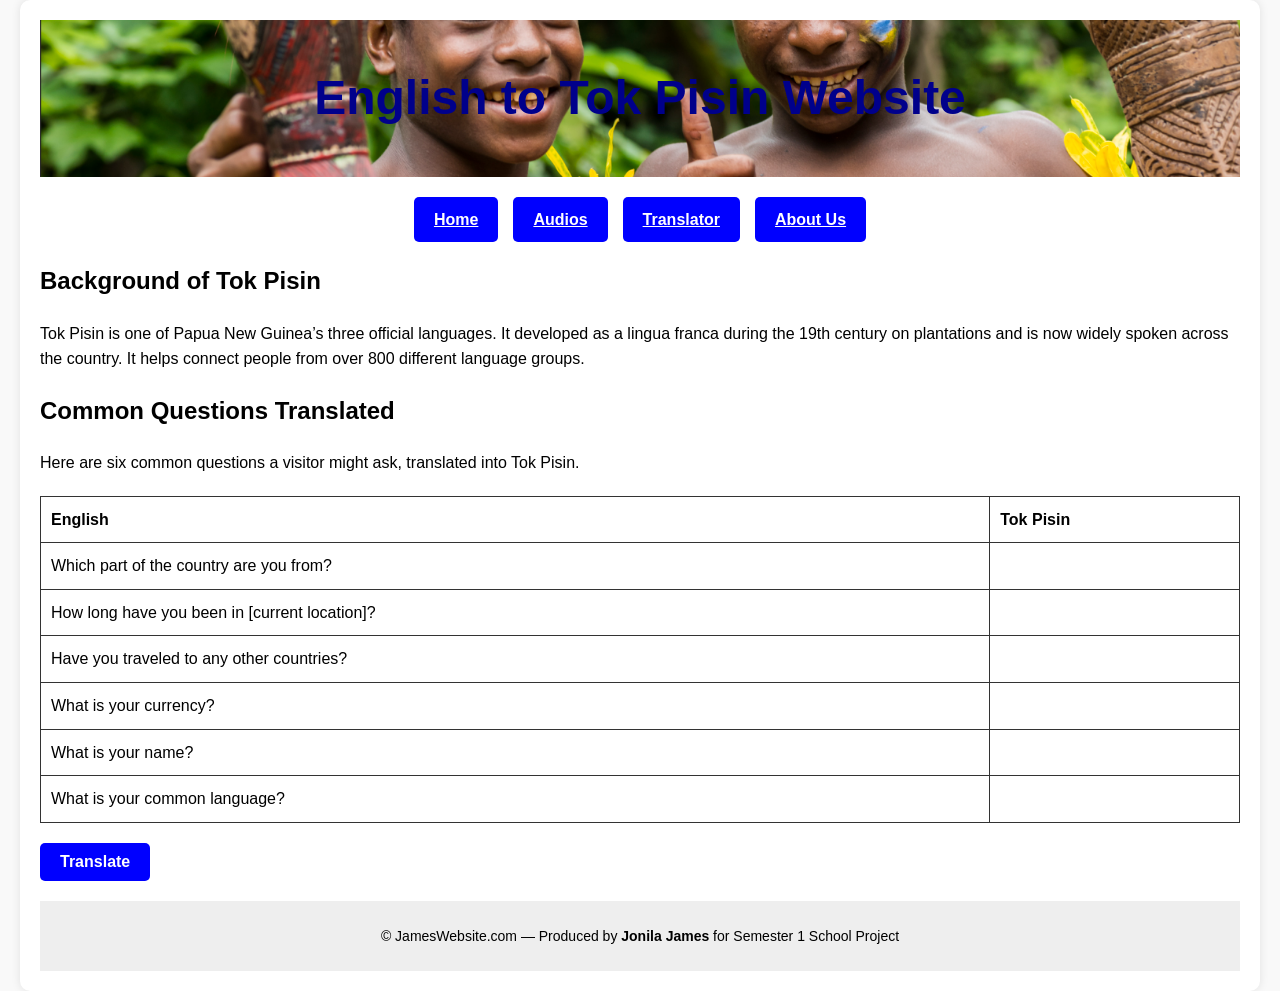
<file: index.html>
<!DOCTYPE html>
<html lang="en">
<head>
<meta charset="UTF-8">
<title>English to Tok Pisin Website</title>
<link rel="stylesheet" href="style.css">
</head>
<body>
<div class="container">
<header>
  <h1>English to Tok Pisin Website</h1>
</header>

<nav>
  <a class="button" href="index.html">Home</a>
  <a class="button" href="audio.html">Audios</a>
  <a class="button" href="translater.html">Translator</a>
  <a class="button" href="aboutus.html">About Us</a>
</nav>

<section>
  <h2>Background of Tok Pisin</h2>
  <p>Tok Pisin is one of Papua New Guinea’s three official languages. It developed as a lingua franca during the 19th century on plantations and is now widely spoken across the country. It helps connect people from over 800 different language groups.</p>
</section>

<section>
  <h2>Common Questions Translated</h2>
  <p>Here are six common questions a visitor might ask, translated into Tok Pisin.</p>
  <table>
    <tr><th>English</th><th>Tok Pisin</th></tr>
    <tr><td>Which part of the country are you from?</td><td id="demo1"></td></tr>
    <tr><td>How long have you been in [current location]?</td><td id="demo2"></td></tr>
    <tr><td>Have you traveled to any other countries?</td><td id="demo3"></td></tr>
    <tr><td>What is your currency?</td><td id="demo4"></td></tr>
    <tr><td>What is your name?</td><td id="demo5"></td></tr>
    <tr><td>What is your common language?</td><td id="demo6"></td></tr>
  </table>
  <button class="button" onclick="myFunction()">Translate</button>
</section>

<footer>
  <p>&copy; JamesWebsite.com — Produced by <strong>Jonila James</strong> for Semester 1 School Project</p>
</footer>
</div>

<script src="javascript.js"></script>
</body>
</html>
</file>
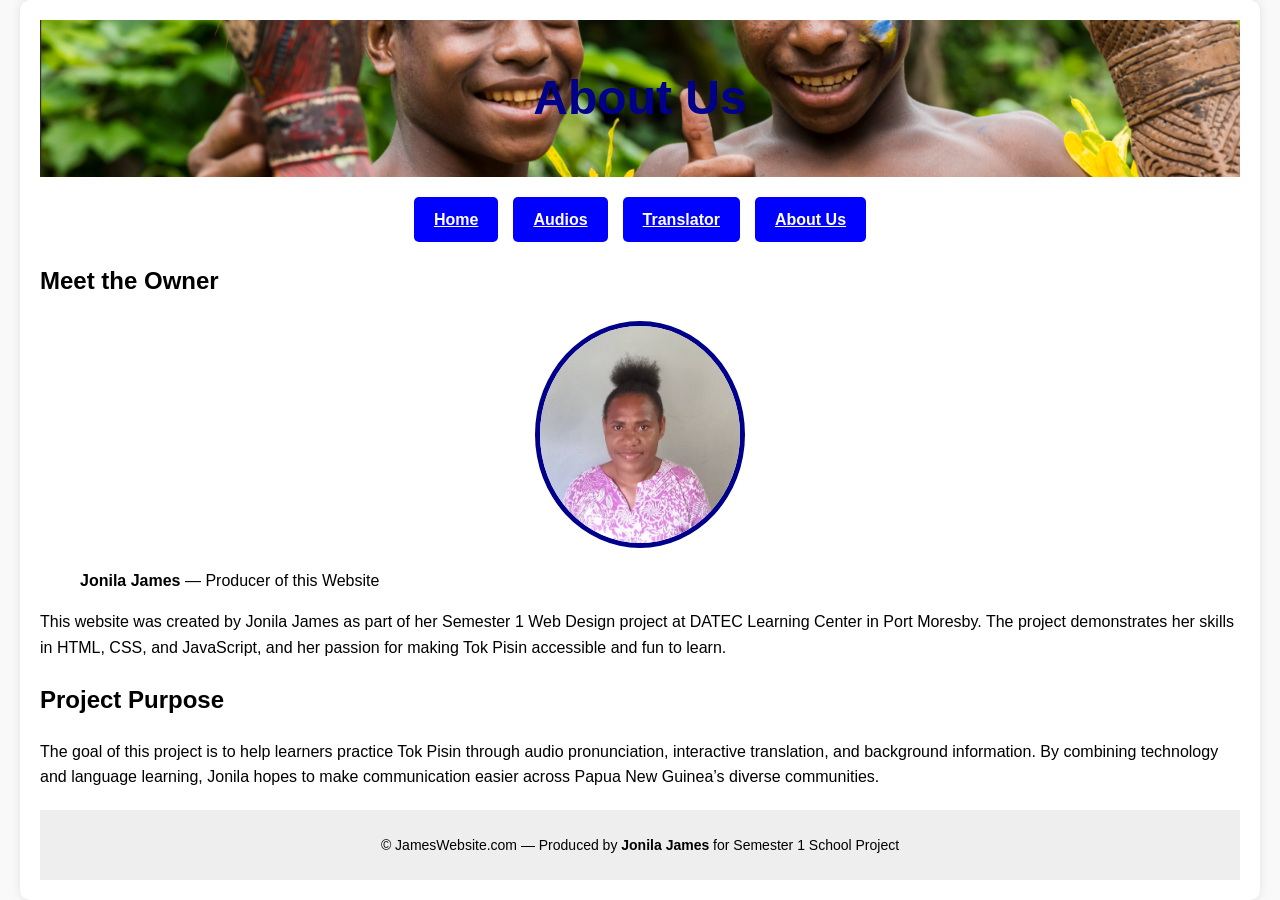
<file: aboutus.html>
<!DOCTYPE html>
<html lang="en">
<head>
<meta charset="UTF-8">
<title>About Us</title>
<link rel="stylesheet" href="style.css">
</head>
<body>
<div class="container">
<header><h1>About Us</h1></header>

<nav>
  <a class="button" href="index.html">Home</a>
  <a class="button" href="audio.html">Audios</a>
  <a class="button" href="translater.html">Translator</a>
  <a class="button" href="aboutus.html">About Us</a>
</nav>

<section>
  <h2>Meet the Owner</h2>
  <figure>
    <img src="pic2.jpg" alt="Website Owner" class="owner-photo">
    <figcaption><strong>Jonila James</strong> — Producer of this Website</figcaption>
  </figure>
  <p>This website was created by Jonila James as part of her Semester 1 Web Design project at DATEC Learning Center in Port Moresby. The project demonstrates her skills in HTML, CSS, and JavaScript, and her passion for making Tok Pisin accessible and fun to learn.</p>
</section>

<section>
  <h2>Project Purpose</h2>
  <p>The goal of this project is to help learners practice Tok Pisin through audio pronunciation, interactive translation, and background information. By combining technology and language learning, Jonila hopes to make communication easier across Papua New Guinea’s diverse communities.</p>
</section>

<footer>
  <p>&copy; JamesWebsite.com — Produced by <strong>Jonila James</strong> for Semester 1 School Project</p>
</footer>
</div>
</body>
</html>
</file>
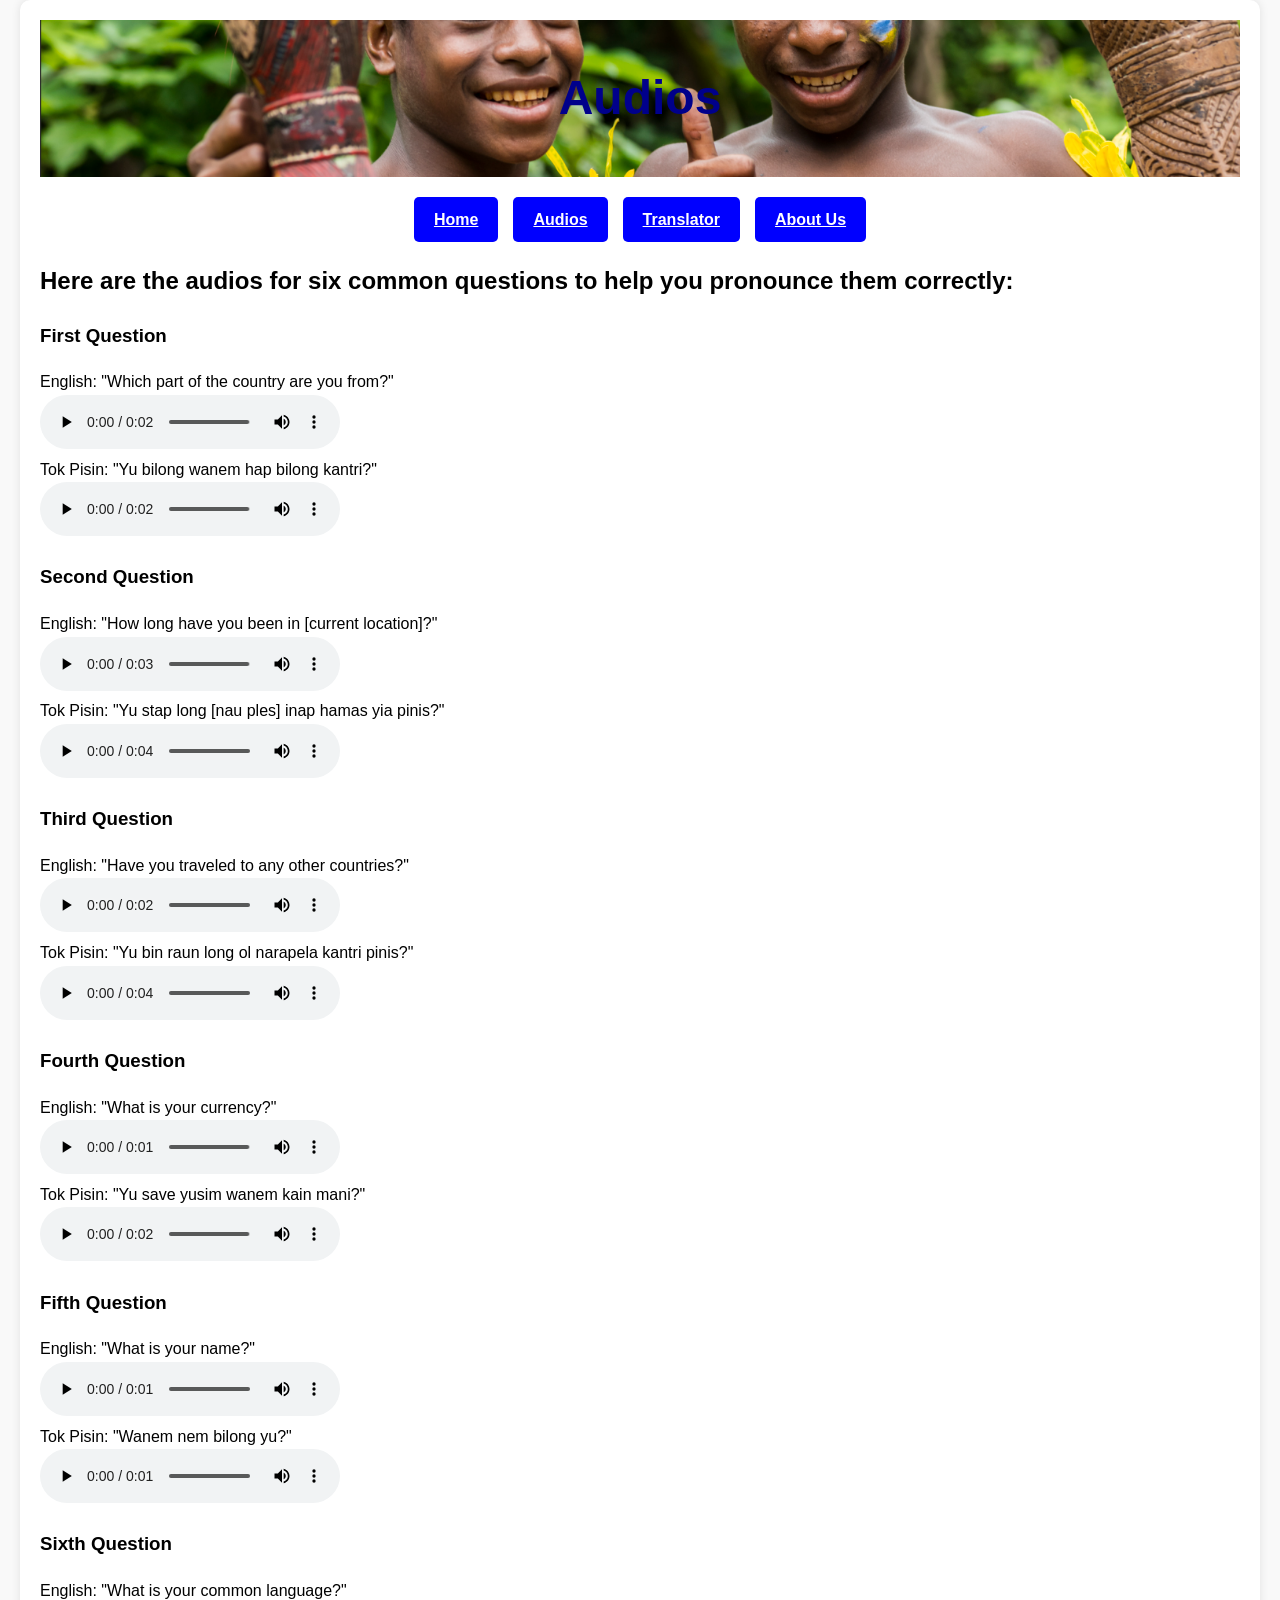
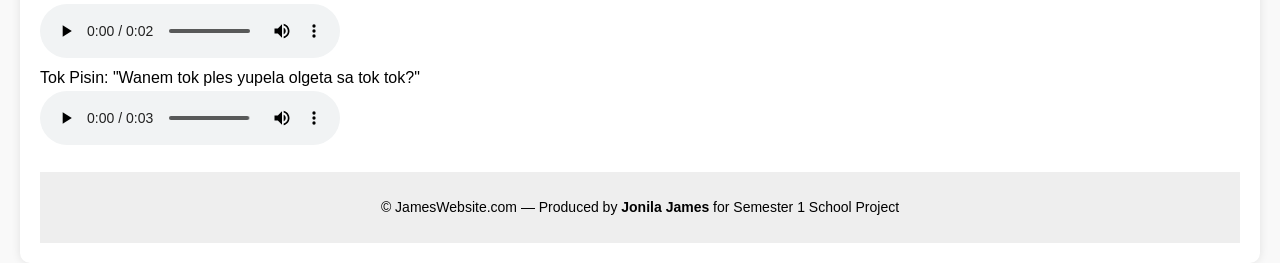
<file: audio.html>
<!DOCTYPE html>
<html lang="en">
<head>
<meta charset="UTF-8">
<title>Translations in Audios</title>
<link rel="stylesheet" href="style.css">
</head>
<body>
<div class="container">
<header><h1>Audios</h1></header>

<nav>
  <a class="button" href="index.html">Home</a>
  <a class="button" href="audio.html">Audios</a>
  <a class="button" href="translater.html">Translator</a>
  <a class="button" href="aboutus.html">About Us</a>
</nav>

<section>
  <h2>Here are the audios for six common questions to help you pronounce them correctly:</h2>

  <h3>First Question</h3>
  <figcaption>English: "Which part of the country are you from?"</figcaption>
  <audio controls src="audio10.mp3"></audio>
  <figcaption>Tok Pisin: "Yu bilong wanem hap bilong kantri?"</figcaption>
  <audio controls src="audio1.mp3"></audio>

  <h3>Second Question</h3>
  <figcaption>English: "How long have you been in [current location]?"</figcaption>
  <audio controls src="audio4.mp3"></audio>
  <figcaption>Tok Pisin: "Yu stap long [nau ples] inap hamas yia pinis?"</figcaption>
  <audio controls src="audio6.mp3"></audio>

  <h3>Third Question</h3>
  <figcaption>English: "Have you traveled to any other countries?"</figcaption>
  <audio controls src="audio12.mp3"></audio>
  <figcaption>Tok Pisin: "Yu bin raun long ol narapela kantri pinis?"</figcaption>
  <audio controls src="audio5.mp3"></audio>

  <h3>Fourth Question</h3>
  <figcaption>English: "What is your currency?"</figcaption>
  <audio controls src="audio9.mp3"></audio>
  <figcaption>Tok Pisin: "Yu save yusim wanem kain mani?"</figcaption>
  <audio controls src="audio2.mp3"></audio>

  <h3>Fifth Question</h3>
  <figcaption>English: "What is your name?"</figcaption>
  <audio controls src="audio13.mp3"></audio>
  <figcaption>Tok Pisin: "Wanem nem bilong yu?"</figcaption>
  <audio controls src="audio15.mp3"></audio>

  <h3>Sixth Question</h3>
  <figcaption>English: "What is your common language?"</figcaption>
  <audio controls src="audio14.mp3"></audio>
  <figcaption>Tok Pisin: "Wanem tok ples yupela olgeta sa tok tok?"</figcaption>
  <audio controls src="audio16.mp3"></audio>
</section>

<footer>
  <p>&copy; JamesWebsite.com — Produced by <strong>Jonila James</strong> for Semester 1 School Project</p>
</footer>
</div>
</body>
</html>
</file>
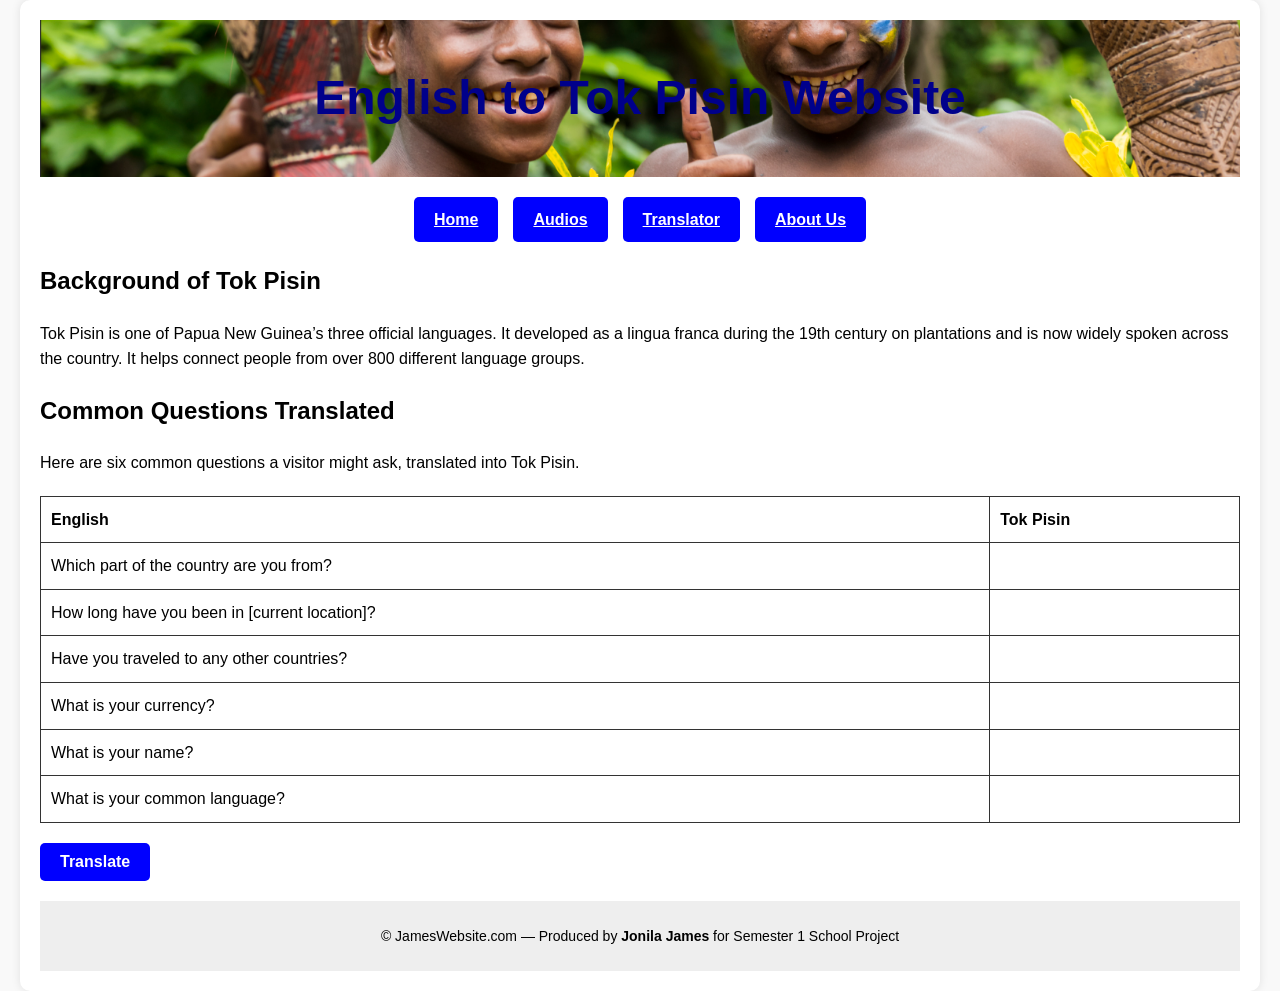
<file: home.html>
<!DOCTYPE html>
<html lang="en">
<head>
<meta charset="UTF-8">
<title>English to Tok Pisin Website</title>
<link rel="stylesheet" href="style.css">
</head>
<body>
<div class="container">
<header>
  <h1>English to Tok Pisin Website</h1>
</header>

<nav>
  <a class="button" href="home.html">Home</a>
  <a class="button" href="audio.html">Audios</a>
  <a class="button" href="translater.html">Translator</a>
  <a class="button" href="aboutus.html">About Us</a>
</nav>

<section>
  <h2>Background of Tok Pisin</h2>
  <p>Tok Pisin is one of Papua New Guinea’s three official languages. It developed as a lingua franca during the 19th century on plantations and is now widely spoken across the country. It helps connect people from over 800 different language groups.</p>
</section>

<section>
  <h2>Common Questions Translated</h2>
  <p>Here are six common questions a visitor might ask, translated into Tok Pisin.</p>
  <table>
    <tr><th>English</th><th>Tok Pisin</th></tr>
    <tr><td>Which part of the country are you from?</td><td id="demo1"></td></tr>
    <tr><td>How long have you been in [current location]?</td><td id="demo2"></td></tr>
    <tr><td>Have you traveled to any other countries?</td><td id="demo3"></td></tr>
    <tr><td>What is your currency?</td><td id="demo4"></td></tr>
    <tr><td>What is your name?</td><td id="demo5"></td></tr>
    <tr><td>What is your common language?</td><td id="demo6"></td></tr>
  </table>
  <button class="button" onclick="myFunction()">Translate</button>
</section>

<footer>
  <p>&copy; JamesWebsite.com — Produced by <strong>Jonila James</strong> for Semester 1 School Project</p>
</footer>
</div>

<script src="javascript.js"></script>
</body>
</html>
</file>
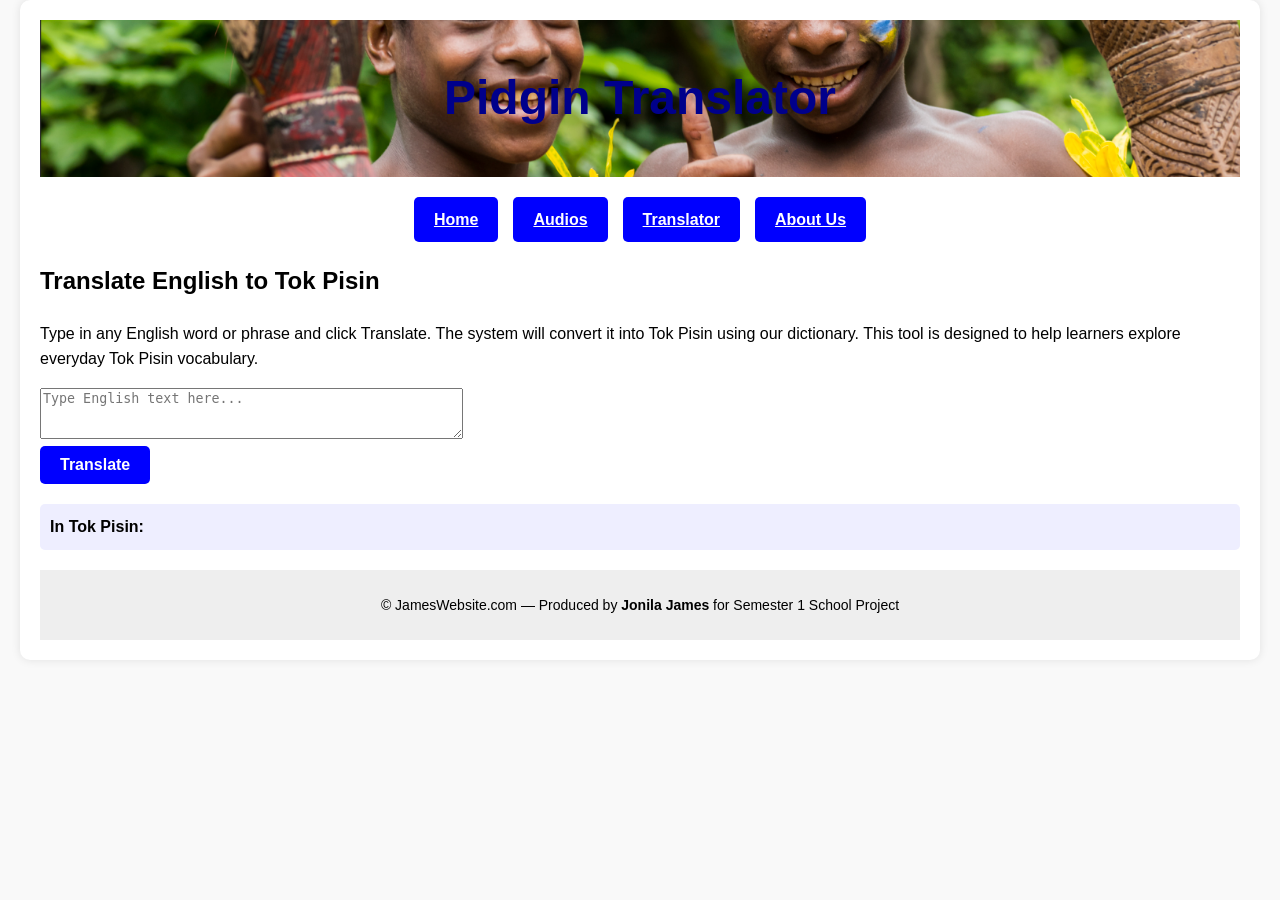
<file: translater.html>
<!DOCTYPE html>
<html lang="en">
<head>
<meta charset="UTF-8">
<title>Translator</title>
<link rel="stylesheet" href="style.css">
</head>
<body>
<div class="container">
<header><h1>Pidgin Translator</h1></header>

<nav>
  <a class="button" href="index.html">Home</a>
  <a class="button" href="audio.html">Audios</a>
  <a class="button" href="translater.html">Translator</a>
  <a class="button" href="aboutus.html">About Us</a>
</nav>

<section>
  <h2>Translate English to Tok Pisin</h2>
  <p>Type in any English word or phrase and click Translate. The system will convert it into Tok Pisin using our dictionary. This tool is designed to help learners explore everyday Tok Pisin vocabulary.</p>

  <form id="translationForm">
    <textarea id="englishText" rows="3" cols="50" placeholder="Type English text here..." required></textarea>
    <br>
    <input type="submit" class="button" value="Translate">
  </form>

  <div id="result" class="result">In Tok Pisin:</div>
</section>

<footer>
  <p>&copy; JamesWebsite.com — Produced by <strong>Jonila James</strong> for Semester 1 School Project</p>
</footer>
</div>

<script src="translator.js"></script>
</body>
</html>
</file>
<file: style.css>
/* General page styling */
body {
  font-family: Arial, sans-serif;
  margin: 0;
  padding: 0;
  background: #f9f9f9;
  line-height: 1.6;
}

/* Main container */
.container {
  max-width: 1200px;
  margin: auto;
  padding: 20px;
  background: #fff;
  border-radius: 10px;
  box-shadow: 0 0 10px rgba(0,0,0,0.1);
}

/* Header styling */
header {
  background: url('pic1.png') no-repeat center;
  background-size: cover;
  padding: 40px;
  text-align: center;
  color: darkblue;
}

header h1 {
  font-size: 48px;
  margin: 0;
}

/* Navigation bar */
nav {
  display: flex;
  justify-content: center;
  flex-wrap: wrap;
  gap: 15px;
  margin: 20px 0;
}

.button {
  padding: 10px 20px;
  background-color: blue;
  border-radius: 5px;
  font-weight: bold;
  font-size: 16px;
  color: white;
  border: none;
  cursor: pointer;
  transition: 0.3s;
}

.button:hover {
  background-color: darkblue;
}

/* Tables */
table {
  width: 100%;
  border-collapse: collapse;
  margin: 20px 0;
}

th, td {
  border: 1px solid #333;
  padding: 10px;
  text-align: left;
}

/* Result box for translator */
.result {
  margin-top: 20px;
  font-weight: bold;
  background: #eef;
  padding: 10px;
  border-radius: 5px;
}

/* Owner portrait styling */
img.owner-photo {
  display: block;
  margin: 20px auto;
  border-radius: 50%;
  border: 5px solid darkblue;
  width: 200px;
  height: auto;
}

/* Footer */
footer {
  text-align: center;
  padding: 10px;
  margin-top: 20px;
  background: #eee;
  font-size: 14px;
}

/* Responsive design */
@media (max-width: 768px) {
  header h1 {
    font-size: 32px;
  }
  nav {
    flex-direction: column;
    align-items: center;
  }
  textarea {
    width: 90%;
  }
  table, th, td {
    font-size: 14px;
  }
}
</file>
